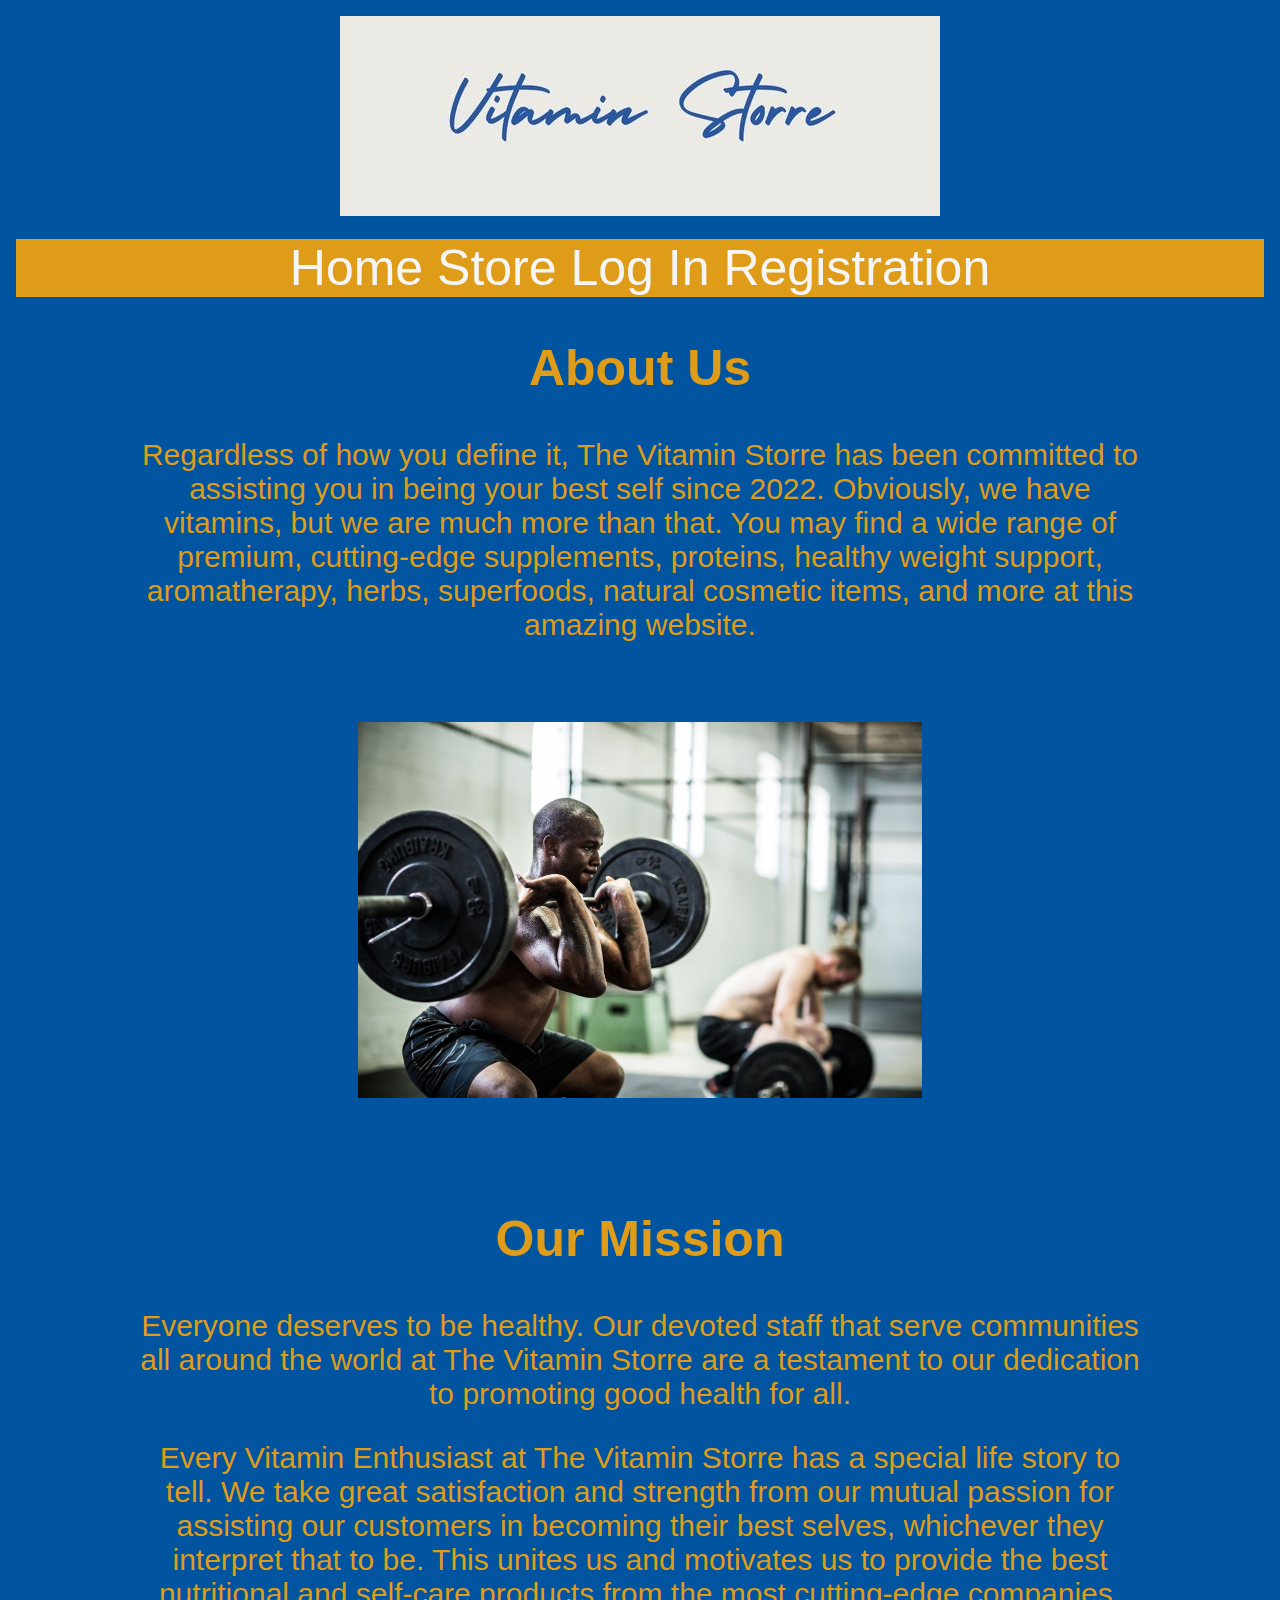
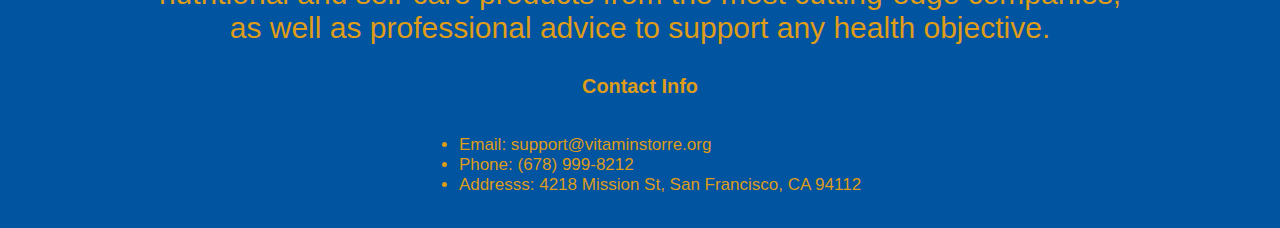
<file: index.html>
<!DOCTYPE html>
    <html>
        <head>
            <meta charset="utf-8">
            <meta http-equiv="X-UA-Compatible" content="IE=edge">
            <title>Vitamin Storre!</title>
            <meta name="vitamins" content="">
            <meta name="viewport" content="width=device-width, initial-scale=1">
            <link rel="stylesheet" href="css/style.css">
            <header>
                <img src="images/V.jpg"/>
            </header>
        </head>
        <body>
            <div class="topnav">
                <a class="active" href="index.html">Home</a>
                <a class="active" href="store.html">Store</a>
                <a class="active" href="signin.html">Log In</a>
                <a class="active" href="register.html">Registration</a>
              </div>
              <h2 class="heading">About Us</h2>
                <p>Regardless of how you define it, The Vitamin Storre has been committed to assisting you in being your best self since 2022. Obviously, we have vitamins, but we are much more than that. You may find a wide range of premium, cutting-edge supplements, proteins, healthy weight support, aromatherapy, herbs, superfoods, natural cosmetic items, and more at this amazing website.
                </p>
            <br>
            <img src="images/gym-men-doing-front-squats-royalty-free-image-1583509980.jpg" alt="Workout" class="workout">
            <br>
            <br>
            <h2 class="heading">Our Mission</h2>
            <p>
                Everyone deserves to be healthy. Our devoted staff that serve communities all around the world at The Vitamin Storre are a testament to our dedication to promoting good health for all.
            </p>
            <p>
                Every Vitamin Enthusiast at The Vitamin Storre has a special life story to tell. We take great satisfaction and strength from our mutual passion for assisting our customers in becoming their best selves, whichever they interpret that to be. This unites us and motivates us to provide the best nutritional and self-care products from the most cutting-edge companies, as well as professional advice to support any health objective.
            </p>
            <div class="ContactInfo">
                <h3>Contact Info</h3>
                <ul class="InfoList">
                    <li>Email: support@vitaminstorre.org</li>
                    <li>Phone: (678) 999-8212</li>
                    <li>Addresss: 4218 Mission St, San Francisco, CA 94112</li>
                </ul>
            </div>
            <script src="" async defer></script>
        </body>
    </html>
</file>
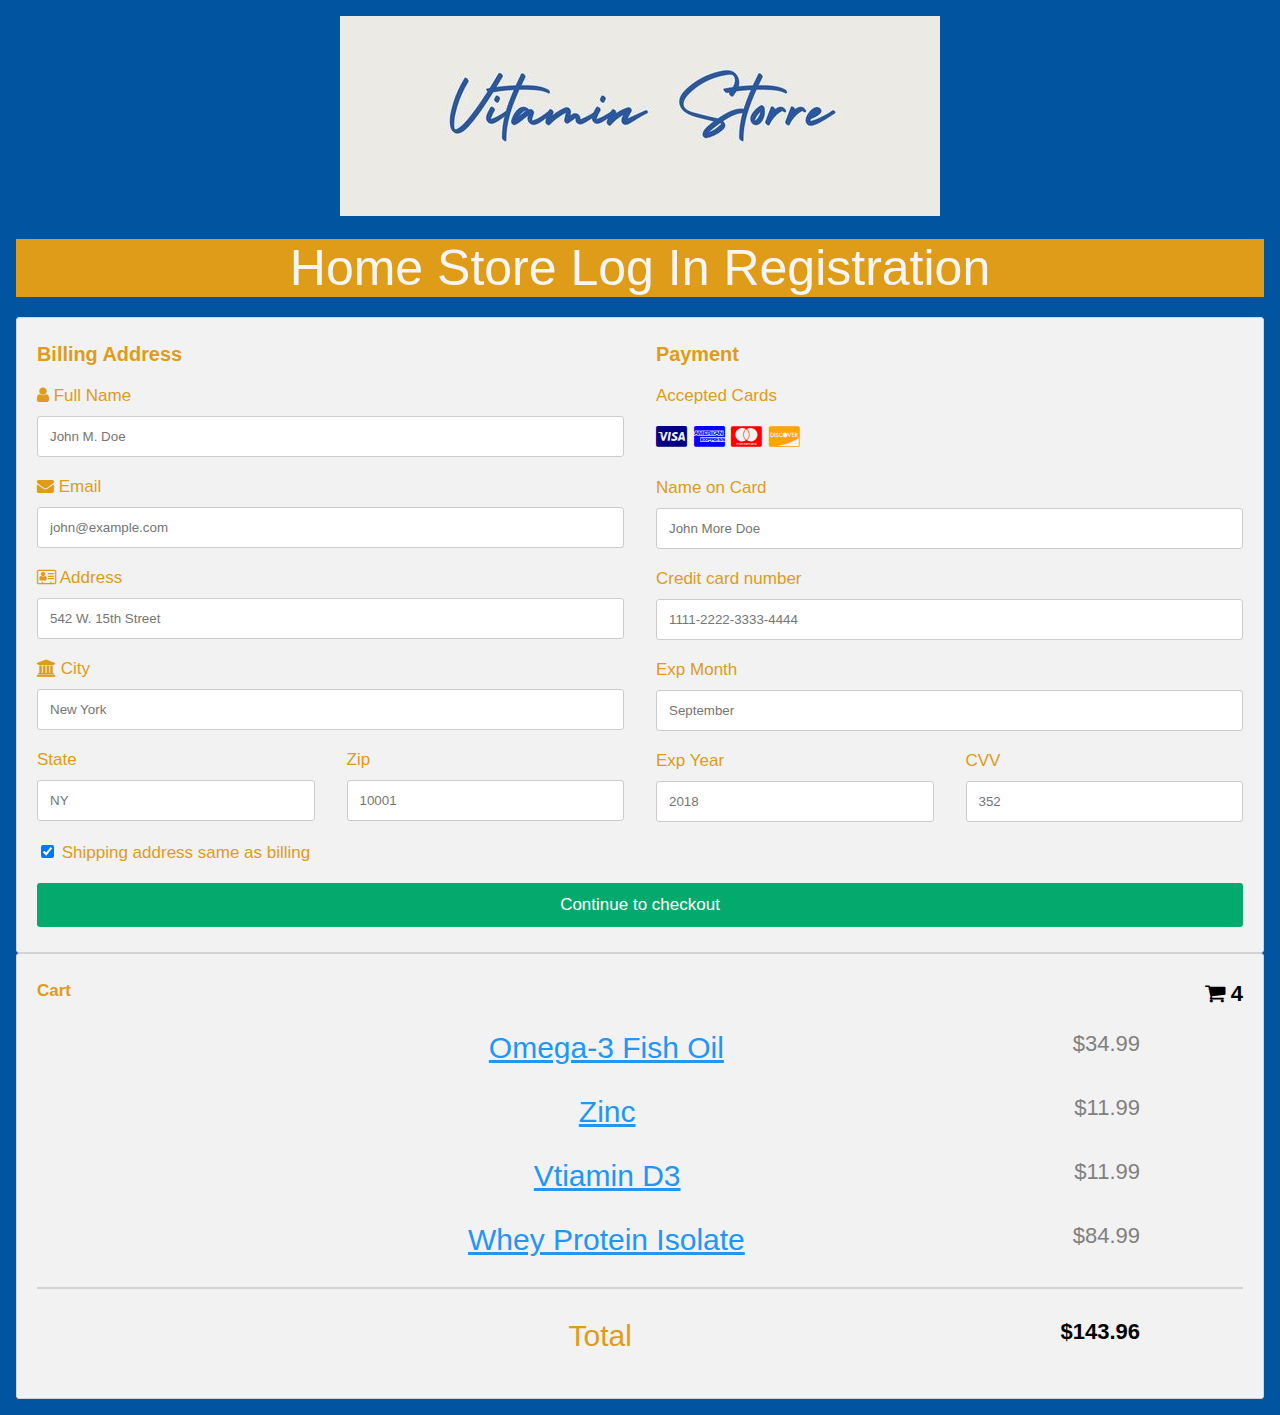
<file: checkout.html>
<!DOCTYPE html>
<html>
<head>
<meta name="viewport" content="width=device-width, initial-scale=1">
<link rel="stylesheet" href="https://cdnjs.cloudflare.com/ajax/libs/font-awesome/4.7.0/css/font-awesome.min.css">
<link rel="stylesheet" href="css/style.css">
<header>
  <a href="index.html"><img src="images/V.jpg"/></a> 
</header>
<style>

body {
  background: #0054a0;
  font-family: 'Roboto', sans-serif;
  font-size: 17px;
  padding: 8px;
}

* {
  box-sizing: border-box;
}

.row {
  display: -ms-flexbox; /* IE10 */
  display: flex;
  -ms-flex-wrap: wrap; /* IE10 */
  flex-wrap: wrap;
  margin: 0 -16px;
}

.col-25 {
  -ms-flex: 25%; /* IE10 */
  flex: 25%;
}

.col-50 {
  -ms-flex: 50%; /* IE10 */
  flex: 50%;
}

.col-75 {
  -ms-flex: 75%; /* IE10 */
  flex: 75%;
}

.col-25,
.col-50,
.col-75 {
  padding: 0 16px;
}

.container {
  background-color: #f2f2f2;
  padding: 5px 20px 15px 20px;
  border: 1px solid lightgrey;
  border-radius: 3px;
}

input[type=text] {
  width: 100%;
  margin-bottom: 20px;
  padding: 12px;
  border: 1px solid #ccc;
  border-radius: 3px;
}

label {
  margin-bottom: 10px;
  display: block;
}

.icon-container {
  margin-bottom: 20px;
  padding: 7px 0;
  font-size: 24px;
}

.btn {
  background-color: #04AA6D;
  color: white;
  padding: 12px;
  margin: 10px 0;
  border: none;
  width: 100%;
  border-radius: 3px;
  cursor: pointer;
  font-size: 17px;
}

.btn:hover {
  background-color: #45a049;
}

a {
  color: #2196F3;
}

hr {
  border: 1px solid lightgrey;
}

span.price {
  float: right;
  color: grey;
}

/* Responsive layout - when the screen is less than 800px wide, make the two columns stack on top of each other instead of next to each other (also change the direction - make the "cart" column go on top) */
@media (max-width: 800px) {
  .row {
    flex-direction: column-reverse;
  }
  .col-25 {
    margin-bottom: 20px;
  }
}
</style>
</head>
<body>
  <div class="topnav">
    <a class="active" href="index.html">Home</a>
    <a class="active" href="store.html">Store</a>
    <a class="active" href="signin.html">Log In</a>
    <a class="active" href="register.html">Registration</a>
  </div>
<br>
<div class="row">
  <div class="col-75">
    <div class="container">
      <form action="/action_page.php">
      
        <div class="row">
          <div class="col-50">
            <h3>Billing Address</h3>
            <label for="fname"><i class="fa fa-user"></i> Full Name</label>
            <input type="text" id="fname" name="firstname" placeholder="John M. Doe">
            <label for="email"><i class="fa fa-envelope"></i> Email</label>
            <input type="text" id="email" name="email" placeholder="john@example.com">
            <label for="adr"><i class="fa fa-address-card-o"></i> Address</label>
            <input type="text" id="adr" name="address" placeholder="542 W. 15th Street">
            <label for="city"><i class="fa fa-institution"></i> City</label>
            <input type="text" id="city" name="city" placeholder="New York">

            <div class="row">
              <div class="col-50">
                <label for="state">State</label>
                <input type="text" id="state" name="state" placeholder="NY">
              </div>
              <div class="col-50">
                <label for="zip">Zip</label>
                <input type="text" id="zip" name="zip" placeholder="10001">
              </div>
            </div>
          </div>

          <div class="col-50">
            <h3>Payment</h3>
            <label for="fname">Accepted Cards</label>
            <div class="icon-container">
              <i class="fa fa-cc-visa" style="color:navy;"></i>
              <i class="fa fa-cc-amex" style="color:blue;"></i>
              <i class="fa fa-cc-mastercard" style="color:red;"></i>
              <i class="fa fa-cc-discover" style="color:orange;"></i>
            </div>
            <label for="cname">Name on Card</label>
            <input type="text" id="cname" name="cardname" placeholder="John More Doe">
            <label for="ccnum">Credit card number</label>
            <input type="text" id="ccnum" name="cardnumber" placeholder="1111-2222-3333-4444">
            <label for="expmonth">Exp Month</label>
            <input type="text" id="expmonth" name="expmonth" placeholder="September">
            <div class="row">
              <div class="col-50">
                <label for="expyear">Exp Year</label>
                <input type="text" id="expyear" name="expyear" placeholder="2018">
              </div>
              <div class="col-50">
                <label for="cvv">CVV</label>
                <input type="text" id="cvv" name="cvv" placeholder="352">
              </div>
            </div>
          </div>
          
        </div>
        <label>
          <input type="checkbox" checked="checked" name="sameadr"> Shipping address same as billing
        </label>
        <input type="submit" value="Continue to checkout" class="btn">
      </form>
    </div>
  </div>
  <div class="col-25">
    <div class="container">
      <h4>Cart <span class="price" style="color:black"><i class="fa fa-shopping-cart"></i> <b>4</b></span></h4>
      <p><a href="#">Omega-3 Fish Oil</a> <span class="price">$34.99</span></p>
      <p><a href="#">Zinc</a> <span class="price">$11.99</span></p>
      <p><a href="#">Vtiamin D3</a> <span class="price">$11.99</span></p>
      <p><a href="#">Whey Protein Isolate</a> <span class="price">$84.99</span></p>
      <hr>
      <p>Total <span class="price" style="color:black"><b>$143.96</b></span></p>
    </div>
  </div>
</div>
</file>
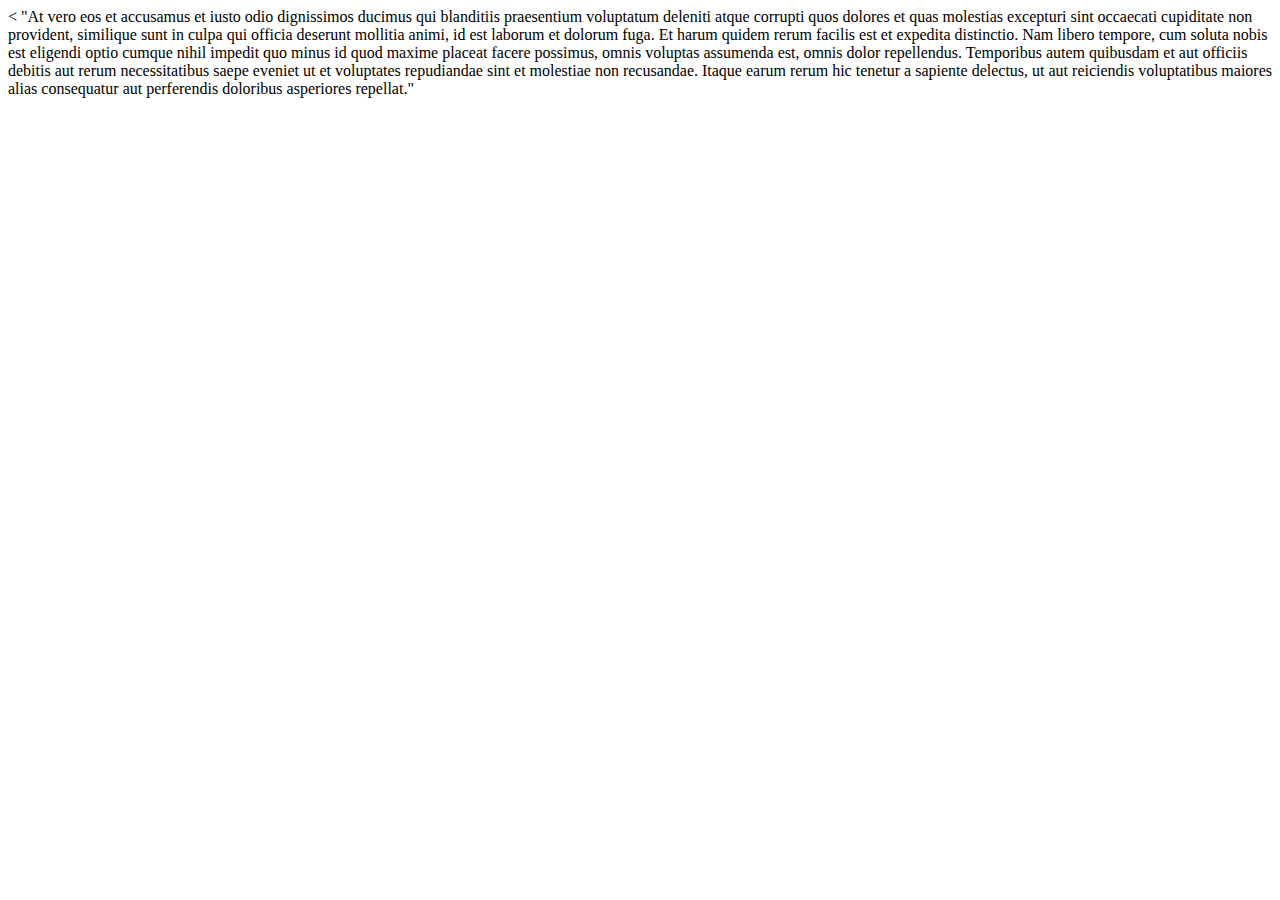
<file: privacy.html>
<!DOCTYPE html>
<<!DOCTYPE html>
<html>
    <head>
        <meta charset="utf-8">
        <meta http-equiv="X-UA-Compatible" content="IE=edge">
        <title>Privacy</title>
        <meta name="description" content="">
        <meta name="viewport" content="width=device-width, initial-scale=1">
        <link rel="stylesheet" href="">
    </head>
    <body>
        "At vero eos et accusamus et iusto odio dignissimos ducimus qui blanditiis praesentium voluptatum deleniti atque corrupti quos dolores et quas molestias excepturi sint occaecati cupiditate non provident, similique sunt in culpa qui officia deserunt mollitia animi, id est laborum et dolorum fuga. Et harum quidem rerum facilis est et expedita distinctio. Nam libero tempore, cum soluta nobis est eligendi optio cumque nihil impedit quo minus id quod maxime placeat facere possimus, omnis voluptas assumenda est, omnis dolor repellendus. Temporibus autem quibusdam et aut officiis debitis aut rerum necessitatibus saepe eveniet ut et voluptates repudiandae sint et molestiae non recusandae. Itaque earum rerum hic tenetur a sapiente delectus, ut aut reiciendis voluptatibus maiores alias consequatur aut perferendis doloribus asperiores repellat."
        <script src="" async defer></script>
    </body>
</html>
</file>
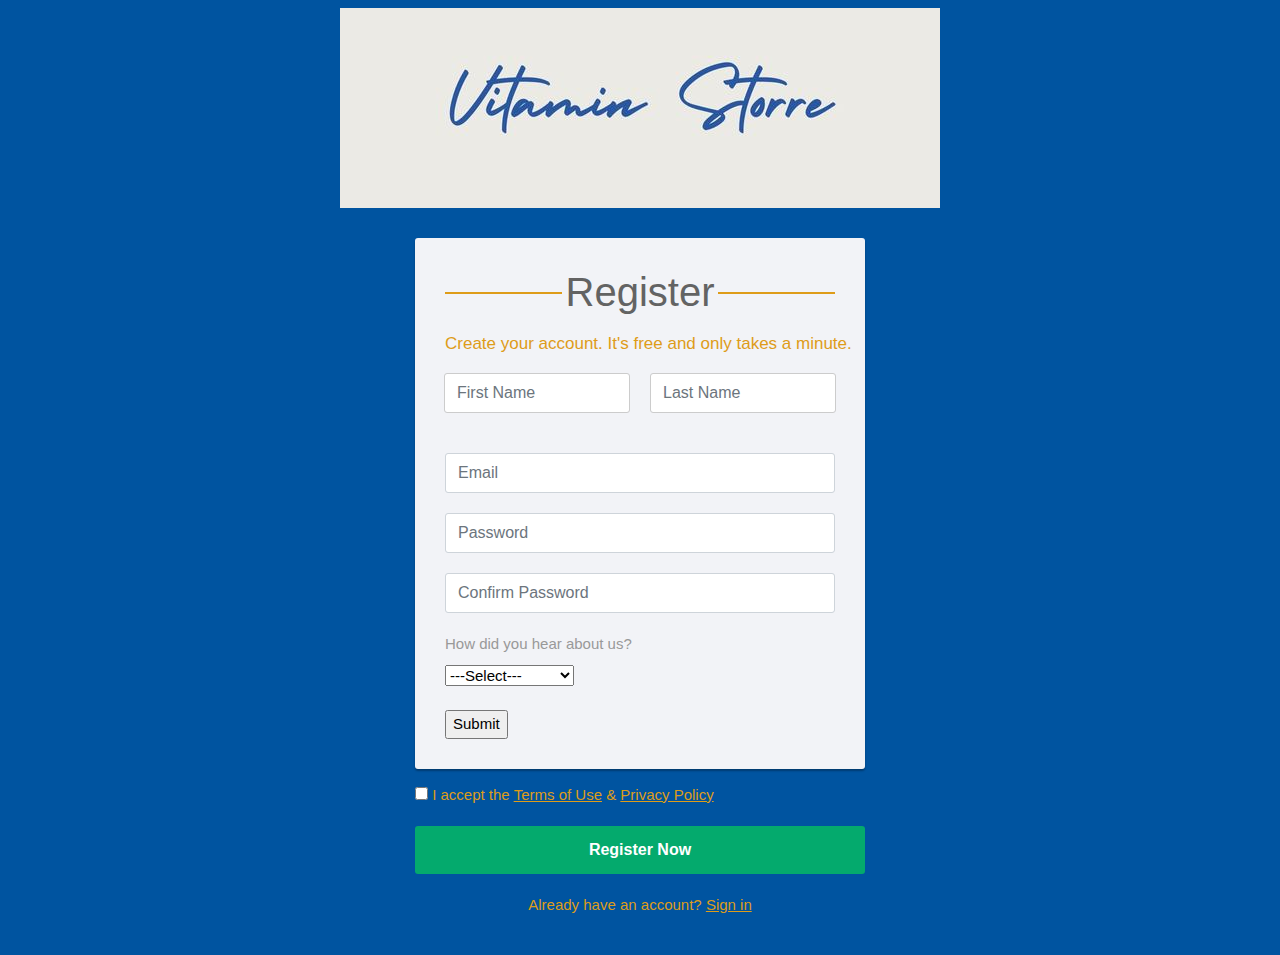
<file: register.html>
<!DOCTYPE html>
<html lang="en">
<head>
<meta charset="utf-8">
<meta name="viewport" content="width=device-width, initial-scale=1, shrink-to-fit=no">
<link rel="stylesheet" href="https://fonts.googleapis.com/css?family=Roboto:400,700">
<title>Bootstrap Simple Registration Form</title>
<link rel="stylesheet" href="https://stackpath.bootstrapcdn.com/bootstrap/4.5.0/css/bootstrap.min.css">
<link rel="stylesheet" href="https://maxcdn.bootstrapcdn.com/font-awesome/4.7.0/css/font-awesome.min.css">
<link rel="stylesheet" href="css/style.css">
<script src="https://code.jquery.com/jquery-3.5.1.min.js"></script>
<script src="https://cdn.jsdelivr.net/npm/popper.js@1.16.0/dist/umd/popper.min.js"></script>
<script src="https://stackpath.bootstrapcdn.com/bootstrap/4.5.0/js/bootstrap.min.js"></script>
<header> 
    <a href="index.html"><img src="images/V.jpg"/></a> 
</header>
</head>
<body>
<div class="signup-form">
    <form action="/examples/actions/confirmation.php" method="post">
		<h2 class="register">Register</h2>
            <p class="hint-text">Create your account. It's free and only takes a minute.</p>
        
        <div class="form-group">
			<div class="row">
				<div class="col"><input type="text" class="form-control" name="first_name" placeholder="First Name" required="required"></div>
				<div class="col"><input type="text" class="form-control" name="last_name" placeholder="Last Name" required="required"></div>
			</div>        	
        </div>
        <div class="form-group">
        	<input type="email" class="form-control" name="email" placeholder="Email" required="required">
        </div>
		<div class="form-group">
            <input type="password" class="form-control" name="password" placeholder="Password" required="required">
        </div>
		<div class="form-group">
            <input type="password" class="form-control" name="confirm_password" placeholder="Confirm Password" required="required">
        </div>
        <div>
            <form action="/action_page.php">
                <label for="Discovery">How did you hear about us?</label>
                <select name="Pick One" id="pick">
                    <option value="choose">---Select---</option>
                  <option value="Search-Engine">Search Enginge</option>
                  <option value="Social Media">Social Media</option>
                  <option value="Advertising">Advertising</option>
                  <option value="Word-of-Mouth">Word of Moiuth</option>
                </select>
                <br><br>
                <input type="submit" value="Submit">
              </form>
        </div>        
        <div class="form-group">
			<label class="form-check-label"><input type="checkbox" required="required"> I accept the <a href="terms-of-use.html" target="_blank">Terms of Use</a> &amp; <a href="privacy.html" target="_blank">Privacy Policy</a></label>
		</div>
		<div class="form-group">
            <button type="submit" class="btn btn-success btn-lg btn-block">Register Now</button>
        </div>
    </form>
	<div class="text-center">Already have an account? <a href="#">Sign in</a></div>
</div>
</body>
</html>
</file>
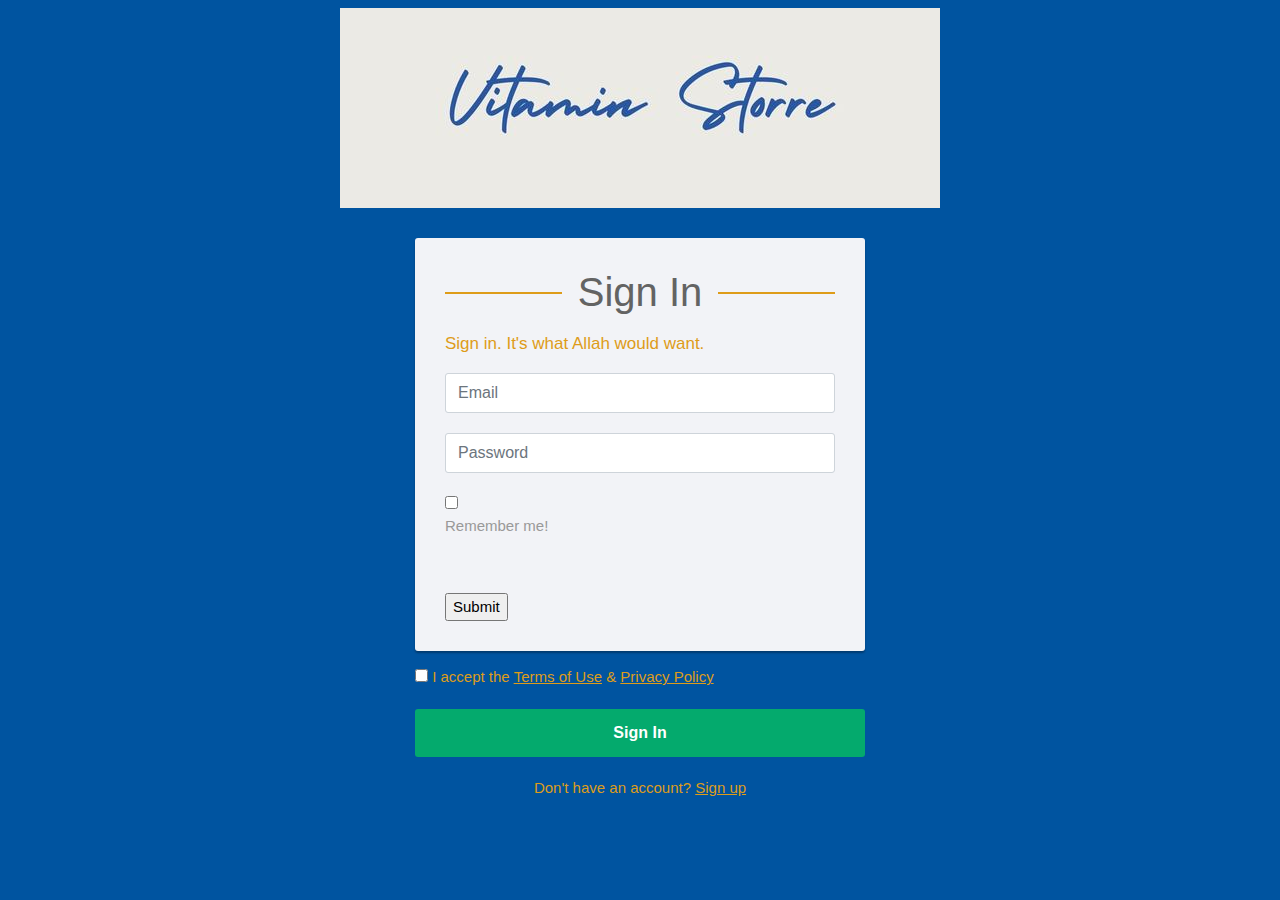
<file: signin.html>
<!DOCTYPE html>
<html lang="en">
<head>
<meta charset="utf-8">
<meta name="viewport" content="width=device-width, initial-scale=1, shrink-to-fit=no">
<link rel="stylesheet" href="https://fonts.googleapis.com/css?family=Roboto:400,700">
<title>Sign in!</title>
<link rel="stylesheet" href="https://stackpath.bootstrapcdn.com/bootstrap/4.5.0/css/bootstrap.min.css">
<link rel="stylesheet" href="https://maxcdn.bootstrapcdn.com/font-awesome/4.7.0/css/font-awesome.min.css">
<link rel="stylesheet" href="css/style.css">
<script src="https://code.jquery.com/jquery-3.5.1.min.js"></script>
<script src="https://cdn.jsdelivr.net/npm/popper.js@1.16.0/dist/umd/popper.min.js"></script>
<script src="https://stackpath.bootstrapcdn.com/bootstrap/4.5.0/js/bootstrap.min.js"></script>
<header> 
    <a href="index.html"><img src="images/V.jpg"/></a> 
</header>
</head>
<body>
<div class="signup-form">
    <form action="/examples/actions/confirmation.php" method="post">
		<h2 class="register">Sign In</h2>
            <p class="hint-text">Sign in. It's what Allah would want.</p>
        
        
        <div class="form-group">
        	<input type="email" class="form-control" name="email" placeholder="Email" required="required">
        </div>
		<div class="form-group">
            <input type="password" class="form-control" name="password" placeholder="Password" required="required">
        </div>
		
        <div>
            <form action="/action_page.php">
                <input type="checkbox" value="lsRememberMe" id="rememberMe"> <label for="rememberMe">Remember me!</label>
                </select>
                <br><br>
                <input type="submit" value="Submit">
              </form>
        </div>        
        <div class="form-group">
			<label class="form-check-label"><input type="checkbox" required="required"> I accept the <a href="terms-of-use.html" target="_blank">Terms of Use</a> &amp; <a href="privacy.html" target="_blank">Privacy Policy</a></label>
		</div>
		<div class="form-group">
            <button type="submit" class="btn btn-success btn-lg btn-block">Sign In</button>
        </div>
    </form>
	<div class="text-center">Don't have an account? <a href="register.html">Sign up</a></div>
</div>
</body>
</html>
</file>
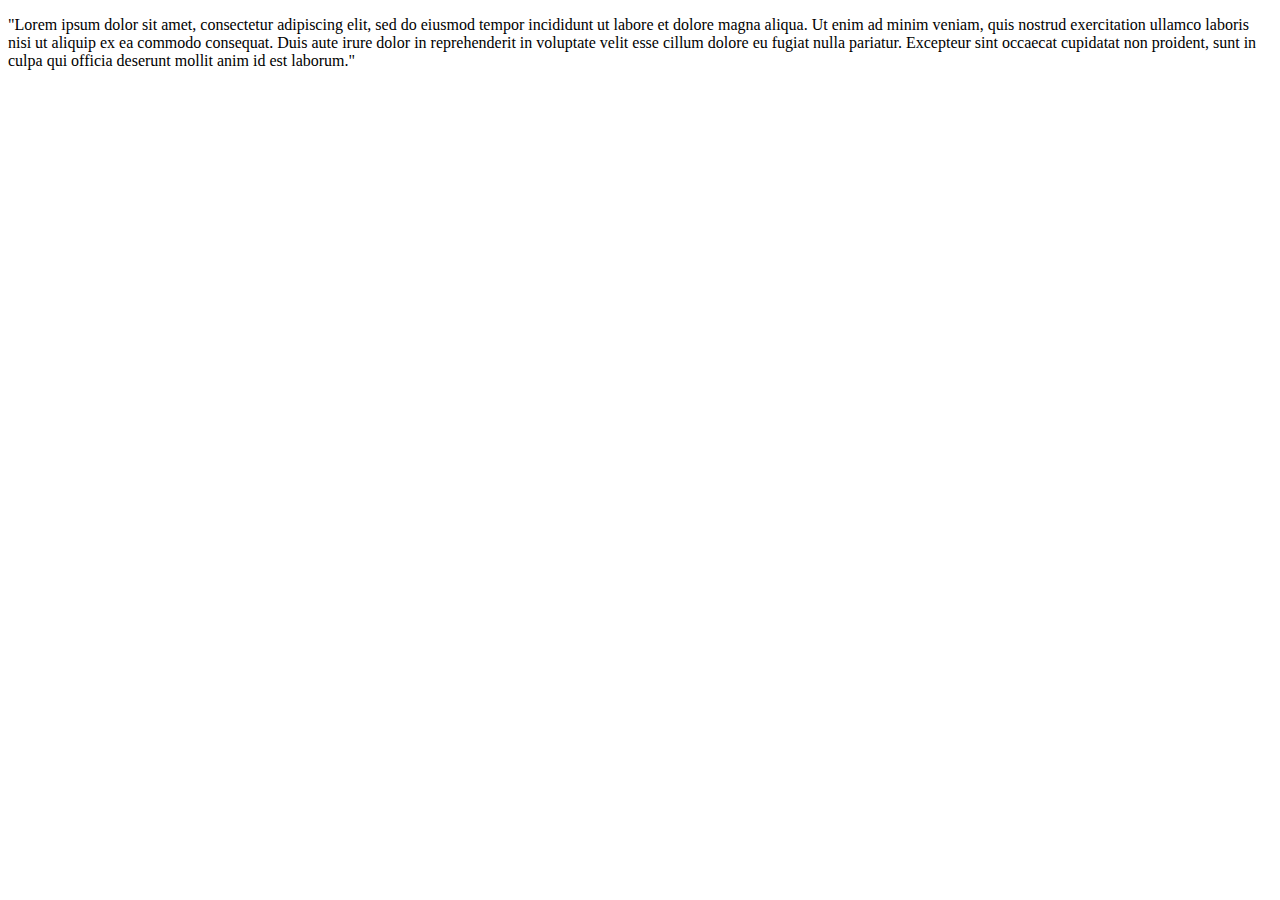
<file: terms-of-use.html>
<!DOCTYPE html>
<html>
    <head>
        <meta charset="utf-8">
        <meta http-equiv="X-UA-Compatible" content="IE=edge">
        <title>Terms of Use</title>
        <meta name="description" content="">
        <meta name="viewport" content="width=device-width, initial-scale=1">
        <link rel="stylesheet" href="">
    </head>
    <body>
    <p class="Terms of Use">
    "Lorem ipsum dolor sit amet, consectetur adipiscing elit, sed do eiusmod tempor incididunt ut labore et dolore magna aliqua. Ut enim ad minim veniam, quis nostrud exercitation ullamco laboris nisi ut aliquip ex ea commodo consequat. Duis aute irure dolor in reprehenderit in voluptate velit esse cillum dolore eu fugiat nulla pariatur. Excepteur sint occaecat cupidatat non proident, sunt in culpa qui officia deserunt mollit anim id est laborum."
    </p>
    <script src="" async defer></script>
    </body>
</html>
</file>
<file: css/style.css>
header {
    font-family:'Segoe UI', Tahoma, Geneva, Verdana, sans-serif;
    font-size: 100px;
    text-align:center;
    background-color:#0054a0;
}
.topnav {
    background-color: #de9c19;
    overflow: hidden;
    text-align: center;
    font-size: 50px;
}
.topnav a {
    display:inline-block;
    color: whitesmoke;
    text-decoration: none;
}
.heading {
    text-align:center;
}
.topnav a:hover {
    background-color: #ddd;
    color: black;
}
.workout {
    display: block;
    margin-left: auto;
    margin-right: auto;
    width: 50%;
    padding: 10px;
    border: 20px solid #0054a0;
}
p {
    text-align: center;
    font-size: 30px;
    margin-left: auto;
    margin-right: auto;
    width: 1000px;
}
h1, h2 {
    font-size: 50px
}

body {
	color: #de9c19;
	background: #0054a0;
	font-family: 'Roboto', sans-serif;
}
.form-control {
	height: 40px;
	box-shadow: none;
	color: #969fa4;
}
.form-control:focus {
	border-color: #5cb85c;
}
.form-control, .btn {        
	border-radius: 3px;
}
.signup-form {
	width: 450px;
	margin: 0 auto;
	padding: 30px 0;
  	font-size: 15px;
}
.signup-form h2 {
	color: #636363;
	margin: 0 0 15px;
	position: relative;
	text-align: center;
}
.signup-form h2:before, .signup-form h2:after {
	content: "";
	height: 2px;
	width: 30%;
	background: #de9c19;
	position: absolute;
	top: 50%;
	z-index: 2;
}	
.signup-form h2:before {
	left: 0;
}
.signup-form h2:after {
	right: 0;
}
.signup-form .hint-text {
	color: #de9c19;
    font-size: 17px;
    text-align: justify;
    
    
}
.signup-form form {
	color: #999;
	border-radius: 3px;
	margin-bottom: 15px;
	background: #f2f3f7;
	box-shadow: 0px 2px 2px rgba(0, 0, 0, 0.3);
	padding: 30px;
}
.signup-form .form-group {
	margin-bottom: 20px;
}
.signup-form input[type="checkbox"] {
	margin-top: 3px;
}
.signup-form .btn {        
	font-size: 16px;
	font-weight: bold;		
	min-width: 140px;
	outline: none !important;
}
.signup-form .row div:first-child {
	padding-right: 10px;
}
.signup-form .row div:last-child {
	padding-left: 10px;
}    	
.signup-form a {
	color: #de9c19;
	text-decoration: underline;
}
.signup-form a:hover {
	text-decoration: none;
}
.signup-form form a {
	color: #5cb85c;
	text-decoration: none;
}	
.signup-form form a:hover {
	text-decoration: underline;
}

.register {
 font-size: 40px; 
}
.ContactInfo {
	text-align: center;
}
.InfoList {
	display:inline-block;
	text-align: left;
}
.card {
	box-shadow: 0 4px 8px 0 rgba(0, 0, 0, 0.2);
	max-width: 300px;
	margin: auto;
	text-align: center;
	font-family: arial;
  }
  
  .price {
	color: grey;
	font-size: 22px;
  }
  
  .card button {
	border: none;
	outline: 0;
	padding: 12px;
	color: white;
	background-color: #000;
	text-align: center;
	cursor: pointer;
	width: 50%;
	font-size: 18px;
  }
  
  .card button:hover {
	opacity: 0.7;
  }
  .product {
	font-size: 10px;
  }
.card-text{
	font-size: 25px;
	text-align: justify;
}
.card-title {
	font-size: 30px
}
.card{
	background-color: #f2f3f7;
}
body {
	font-family: Arial;
	font-size: 17px;
	padding: 8px;
  }
  
  * {
	box-sizing: border-box;
  }
  
  .row {
	display: -ms-flexbox; /* IE10 */
	display: flex;
	-ms-flex-wrap: wrap; /* IE10 */
	flex-wrap: wrap;
	margin: 0 -16px;
  }
  
  .col-25 {
	-ms-flex: 25%; /* IE10 */
	flex: 25%;
  }
  
  .col-50 {
	-ms-flex: 50%; /* IE10 */
	flex: 50%;
  }
  
  .col-75 {
	-ms-flex: 75%; /* IE10 */
	flex: 75%;
  }
  
  .col-25,
  .col-50,
  .col-75 {
	padding: 0 16px;
  }
  
  .container {
	background-color: #f2f2f2;
	padding: 5px 20px 15px 20px;
	border: 1px solid lightgrey;
	border-radius: 3px;
  }
  
  input[type=text] {
	width: 100%;
	margin-bottom: 20px;
	padding: 12px;
	border: 1px solid #ccc;
	border-radius: 3px;
  }
  
  label {
	margin-bottom: 10px;
	display: block;
  }
  
  .icon-container {
	margin-bottom: 20px;
	padding: 7px 0;
	font-size: 24px;
  }
  
  .btn {
	background-color: #04AA6D;
	color: white;
	padding: 12px;
	margin: 10px 0;
	border: none;
	width: 100%;
	border-radius: 3px;
	cursor: pointer;
	font-size: 17px;
  }
  
  .btn:hover {
	background-color: #45a049;
  }
  
  a {
	color: #2196F3;
  }
  
  hr {
	border: 1px solid lightgrey;
  }
  
  span.price {
	float: right;
	color: grey;
  }
</file>
